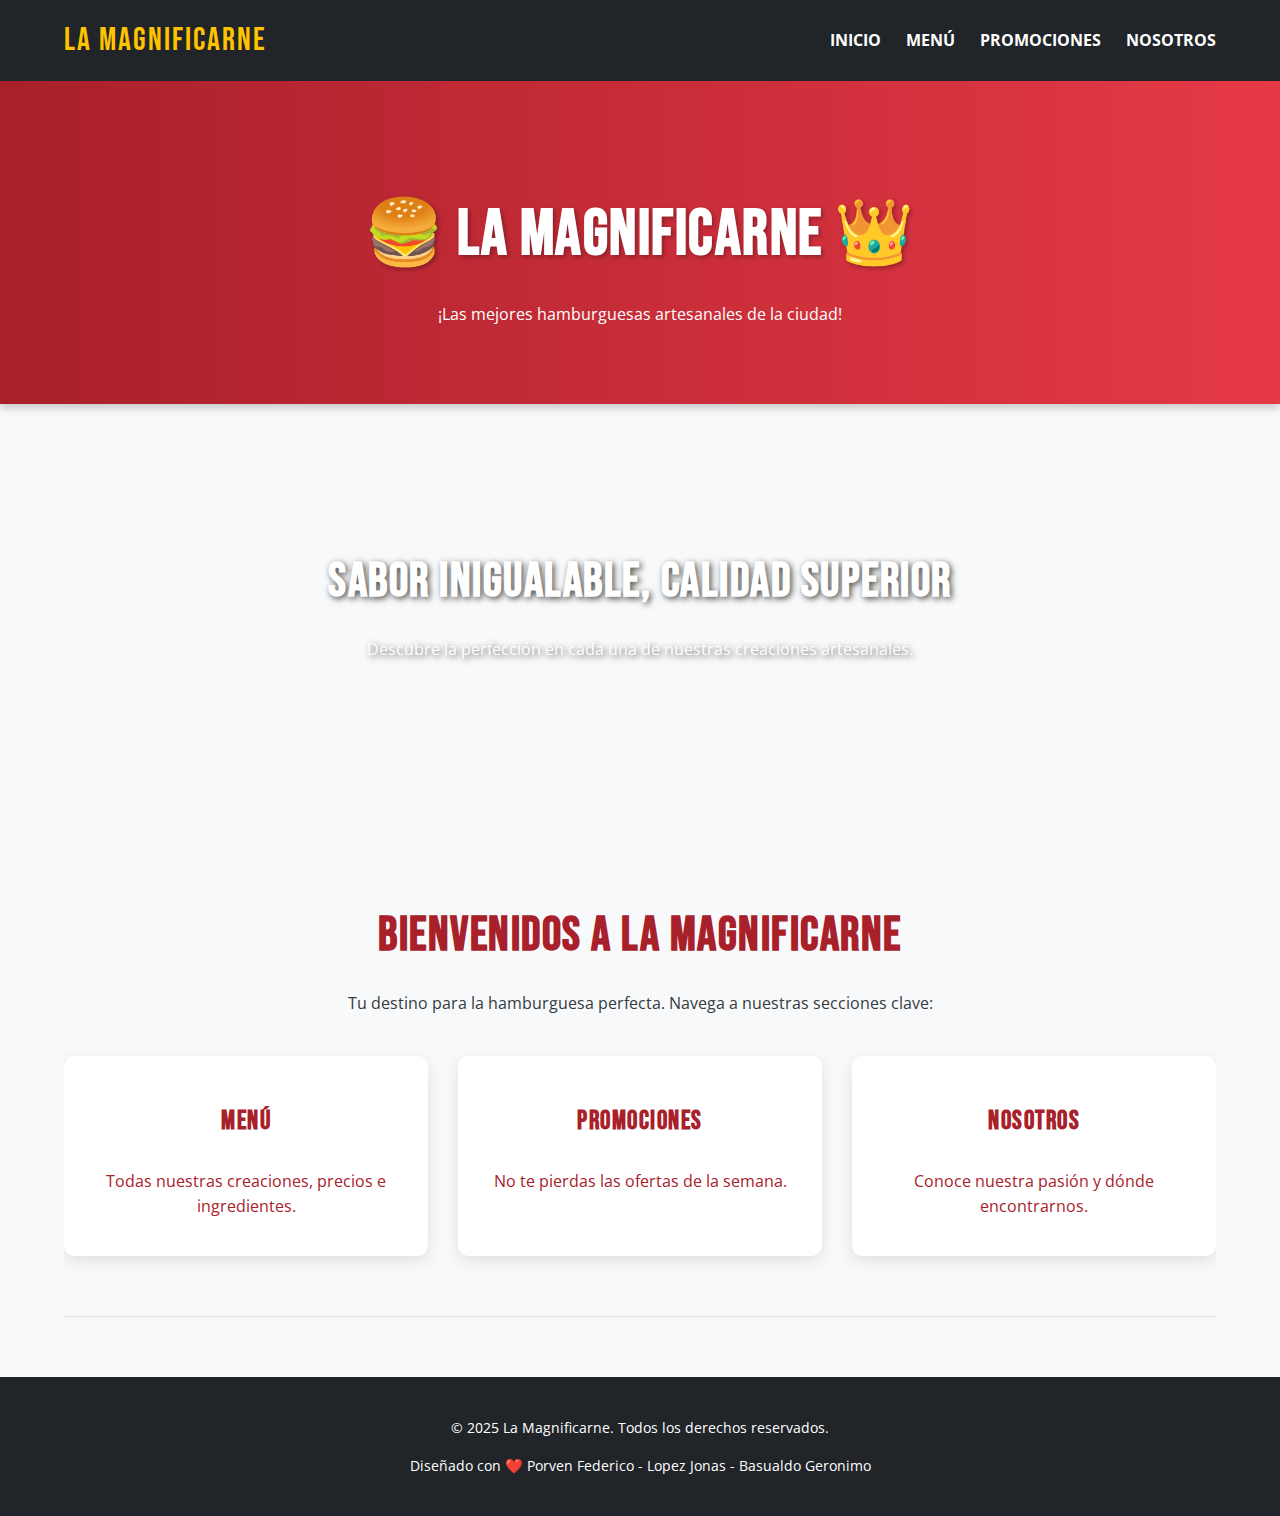
<file: index.html>
<!DOCTYPE html>
<html lang="es">
<head>
    <meta charset="UTF-8">
    <meta name="viewport" content="width=device-width, initial-scale=1.0">
    <title>Inicio | La Magnificarne</title>
    <link rel="icon" type="image/x-icon" href="./assets/icon/hamburguesa.icon.png">
    <link rel="stylesheet" href="./css/styles.css">
    
    <link href="https://fonts.googleapis.com/css2?family=Bebas+Neue&family=Open+Sans:wght@400;700&display=swap" rel="stylesheet">
</head>
<body>

    <nav>
        <div class="container">
            <div class="logo"><a href="index.html">La Magnificarne</a></div>
            <ul>
                <li><a href="index.html">Inicio</a></li>
                <li><a href="./pages/menu.html">Menú</a></li>
                <li><a href="./pages/promociones.html">Promociones</a></li>
                <li><a href="./pages/nosotros.html">Nosotros</a></li>
            </ul>
        </div>
    </nav>

    <header>
        <div class="header-content container">
            <h1>🍔 La Magnificarne 👑</h1>
            <p>¡Las mejores hamburguesas artesanales de la ciudad!</p>
            </div>
    </header>

    <section id="hero-banner">
        <div class="container">
            <h2>Sabor Inigualable, Calidad Superior</h2>
            <p>Descubre la perfección en cada una de nuestras creaciones artesanales.</p>
        </div>
    </section>

    <div class="container main-content">

        <section id="inicio" class="section-padded" style="text-align: center;">
            <div class="section-header">
                <h2>Bienvenidos a La Magnificarne</h2>
                <p>Tu destino para la hamburguesa perfecta. Navega a nuestras secciones clave:</p>
            </div>
            
            <div class="menu-grid" style="grid-template-columns: repeat(auto-fit, minmax(200px, 1fr));">
                <a href="./pages/menu.html" class="menu-item">
                    <h3>Menú</h3>
                    <p>Todas nuestras creaciones, precios e ingredientes.</p>
                </a>
                <a href="./pages/promociones.html" class="menu-item">
                    <h3>Promociones</h3>
                    <p>No te pierdas las ofertas de la semana.</p>
                </a>
                <a href="./pages/nosotros.html" class="menu-item">
                    <h3>Nosotros</h3>
                    <p>Conoce nuestra pasión y dónde encontrarnos.</p>
                </a>
            </div>
        </section>

    </div>

    <footer>
        <p>© 2025 La Magnificarne. Todos los derechos reservados.</p>
        <p>Diseñado con ❤️  Porven Federico - Lopez Jonas - Basualdo Geronimo
        </p>
    </footer>

</body>
</html>
</file>
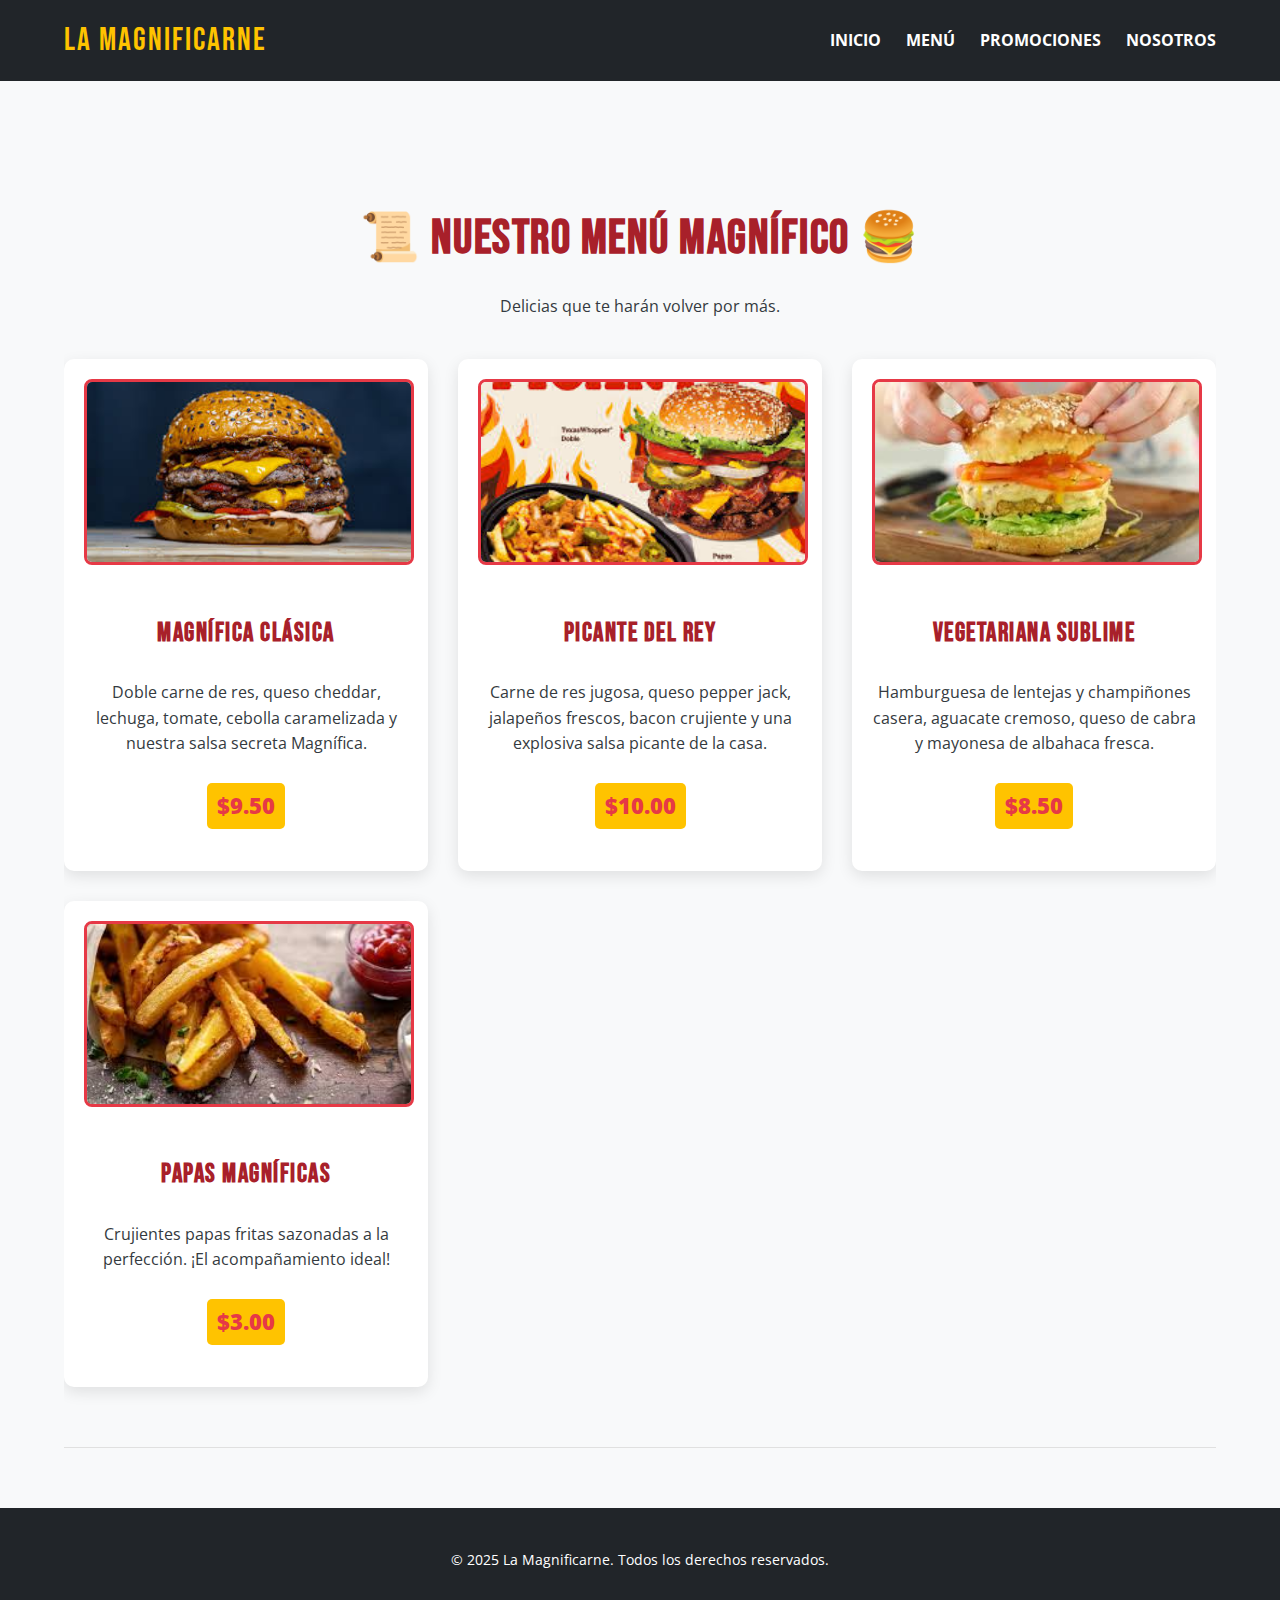
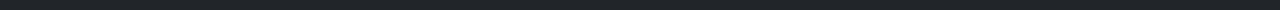
<file: pages/menu.html>
<!DOCTYPE html>
<html lang="es">
<head>
    <meta charset="UTF-8">
    <meta name="viewport" content="width=device-width, initial-scale=1.0">
    <title>Menú | La Magnificarne</title>
    <link rel="icon" type="image/x-icon" href="../assets/icon/hamburguesa.icon.png">
    <link rel="stylesheet" href="../css/styles.css">
    <link href="https://fonts.googleapis.com/css2?family=Bebas+Neue&family=Open+Sans:wght@400;700&display=swap" rel="stylesheet">
</head>
<body>

    <nav>
        <div class="container">
            <div class="logo"><a href="index.html">La Magnificarne</a></div>
            <ul>
                <li><a href="../index.html">Inicio</a></li>
                <li><a href="../pages/menu.html">Menú</a></li>
                <li><a href="../pages/promociones.html">Promociones</a></li>
                <li><a href="../pages/nosotros.html">Nosotros</a></li>
            </ul>
        </div>
    </nav>

    <div class="container main-content">

        <section id="menu" class="section-padded">
            <div class="section-header">
                <h2>📜 Nuestro Menú Magnífico 🍔</h2>
                <p>Delicias que te harán volver por más.</p>
            </div>
            
            <div class="menu-grid">
                <div class="menu-item">
                    <img src="../assets/images/img1.jpg" alt="Magnífica Clásica">
                    <h3>Magnífica Clásica</h3>
                    <p>Doble carne de res, queso cheddar, lechuga, tomate, cebolla caramelizada y nuestra salsa secreta Magnífica.</p>
                    <p class="price"><strong>$9.50</strong></p>
                </div>

                <div class="menu-item">
                    <img src="../assets/images/img2.jpg" alt="Magnífica Clásica">
                    <h3>Picante del Rey</h3>
                    <p>Carne de res jugosa, queso pepper jack, jalapeños frescos, bacon crujiente y una explosiva salsa picante de la casa.</p>
                    <p class="price"><strong>$10.00</strong></p>
                </div>

                <div class="menu-item">
                    <img src="../assets/images/img3.jpg" alt="Vegetariana Sublime">
                    <h3>Vegetariana Sublime</h3>
                    <p>Hamburguesa de lentejas y champiñones casera, aguacate cremoso, queso de cabra y mayonesa de albahaca fresca.</p>
                    <p class="price"><strong>$8.50</strong></p>
                </div>

                <div class="menu-item">
                    <img src="../assets/images/img4.jpg" alt="Papas Fritas">
                    <h3>Papas Magníficas</h3>
                    <p>Crujientes papas fritas sazonadas a la perfección. ¡El acompañamiento ideal!</p>
                    <p class="price"><strong>$3.00</strong></p>
                </div>
            </div>
        </section>

    </div>

    <footer>
        <p>© 2025 La Magnificarne. Todos los derechos reservados.</p>
    </footer>

</body>
</html>
</file>
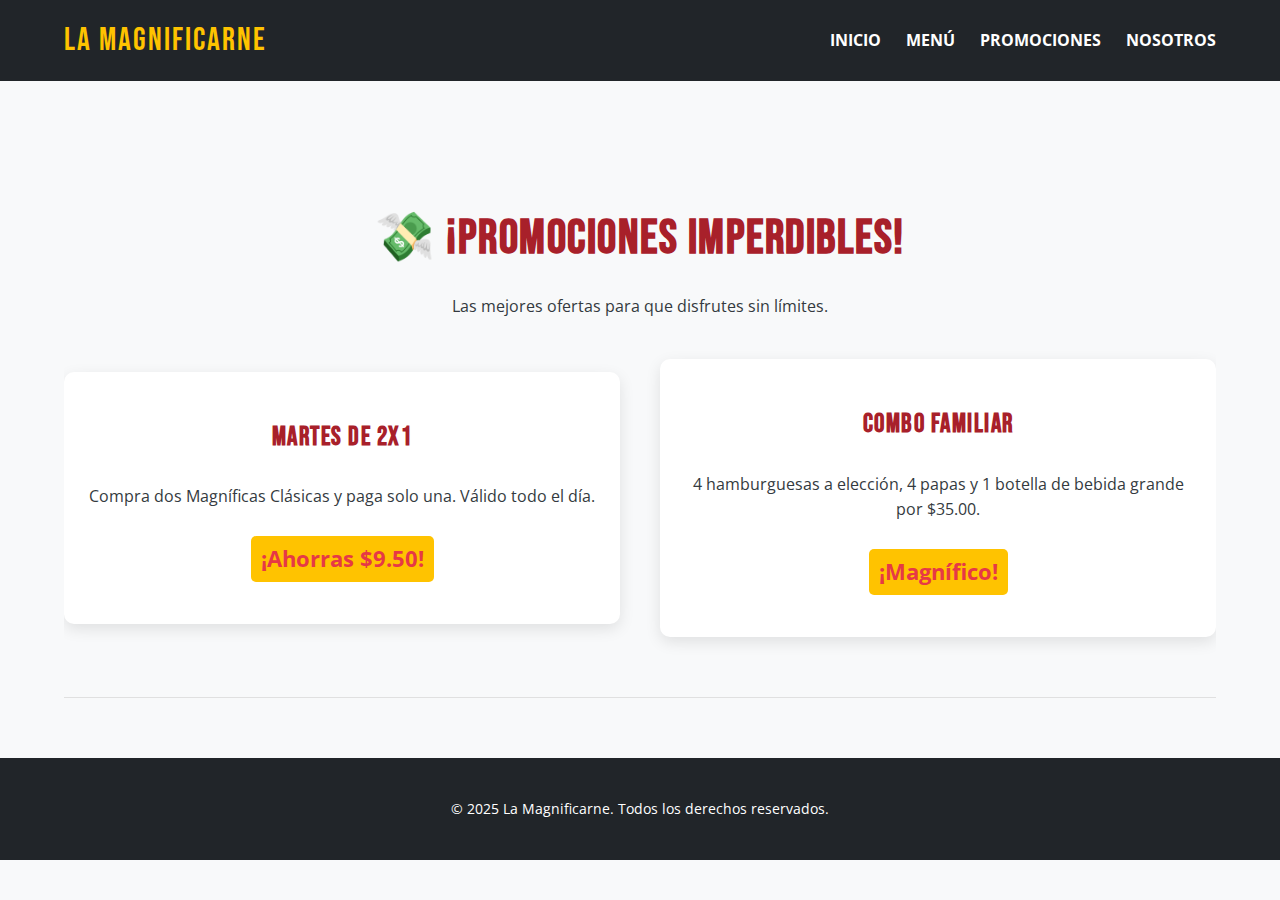
<file: pages/promociones.html>
<!DOCTYPE html>
<html lang="es">
<head>
    <meta charset="UTF-8">
    <meta name="viewport" content="width=device-width, initial-scale=1.0">
    <title>Promociones | La Magnificarne</title>
    <link rel="icon" type="image/x-icon" href="../assets/icon/hamburguesa.icon.png">
    <link rel="stylesheet" href="../css/styles.css">
    <link href="https://fonts.googleapis.com/css2?family=Bebas+Neue&family=Open+Sans:wght@400;700&display=swap" rel="stylesheet">
</head>
<body>

    <nav>
        <div class="container">
            <div class="logo"><a href="index.html">La Magnificarne</a></div>
            <ul>
                <li><a href="../index.html">Inicio</a></li>
                <li><a href="../pages/menu.html">Menú</a></li>
                <li><a href="../pages/promociones.html">Promociones</a></li>
                <li><a href="../pages/nosotros.html">Nosotros</a></li>
            </ul>
        </div>
    </nav>

    <div class="container main-content">

        <section id="ofertas" class="section-padded">
            <div class="section-header">
                <h2>💸 ¡Promociones Imperdibles!</h2>
                <p>Las mejores ofertas para que disfrutes sin límites.</p>
            </div>
            
            <div class="grid-2-cols" style="text-align: center;">
                <div class="menu-item">
                    <h3>Martes de 2x1</h3>
                    <p>Compra dos Magníficas Clásicas y paga solo una. Válido todo el día.</p>
                    <p class="price">¡Ahorras $9.50!</p>
                </div>
                <div class="menu-item">
                    <h3>Combo Familiar</h3>
                    <p>4 hamburguesas a elección, 4 papas y 1 botella de bebida grande por $35.00.</p>
                    <p class="price">¡Magnífico!</p>
                </div>
            </div>
        </section>

    </div>

    <footer>
        <p>© 2025 La Magnificarne. Todos los derechos reservados.</p>
    </footer>

</body>
</html>
</file>
<file: css/styles.css>
/* Paleta de Colores y Variables */
:root {
    --primary-red: #E63946; /* Rojo vibrante */
    --dark-red: #A8202A; /* Rojo oscuro para acentos */
    --gold: #FFC300; /* Dorado para acentos y detalles */
    --light-grey: #f8f9fa; /* Gris claro para fondos */
    --dark-grey: #343a40;  /* Gris oscuro para texto */
    --white: #ffffff;  /* Blanco */
    --black: #212529;  /* Negro */
}

/* Base */
body {
    font-family: 'Open Sans', sans-serif;
    margin: 0;
    padding: 0;
    background-color: var(--light-grey);
    color: var(--dark-grey);
    line-height: 1.6;
}

h1, h2, h3 {
    font-family: 'Bebas Neue', sans-serif;
    color: var(--primary-red);
    letter-spacing: 1.5px;
}

h1 { font-size: 3.5em; }
h2 { font-size: 2.5em; }
h3 { font-size: 1.8em; }

a {
    color: var(--dark-red);
    text-decoration: none;
    transition: color 0.2s ease;
}

a:hover {
    text-decoration: underline;
    color: var(--primary-red);
}

.container {
    width: 90%;
    max-width: 1200px;
    margin: auto;
    overflow: hidden;
    padding: 20px 0;
}

/* --- Barra de Navegación (NAV) --- */
nav {
    background-color: var(--black); 
    padding: 15px 0;
    text-align: center;
}

nav .container {
    display: flex;
    justify-content: space-between;
    align-items: center;
    padding: 0 20px;
}

nav .logo a {
    color: var(--gold);
    font-family: 'Bebas Neue', sans-serif;
    font-size: 2em;
    letter-spacing: 2px;
    text-decoration: none;
}

nav ul {
    list-style: none;
    padding: 0;
    margin: 0;
    display: flex; /* Por defecto, en escritorio, muestra el menú horizontal */
}

nav ul li {
    margin-left: 25px;
}

nav ul li a {
    color: var(--white);
    font-weight: 700;
    text-transform: uppercase;
    transition: color 0.3s ease;
}

nav ul li a:hover {
    color: var(--primary-red);
    text-decoration: none;
}
/* Fin NAV */


/* Header (Solo para Index.html) */
header {
    background: linear-gradient(to right, var(--dark-red), var(--primary-red));
    color: var(--white);
    padding: 40px 0;
    text-align: center;
    box-shadow: 0 4px 8px rgba(0,0,0,0.2);
}

header h1 {
    color: var(--white);
    font-size: 4em;
    margin-bottom: 10px;
    text-shadow: 2px 2px 4px rgba(0,0,0,0.3);
}

/* Botón (Simplificado) */
.btn-primary {
    display: inline-block;
    background-color: var(--gold); 
    color: var(--dark-grey); 
    padding: 10px 20px;
    border-radius: 4px;
    font-weight: bold;
    text-transform: uppercase;
    margin-top: 15px;
    transition: background-color 0.2s ease; 
    border: none;
    cursor: pointer;
    font-size: 1em;
}

.btn-primary:hover {
    background-color: var(--primary-red); 
    color: var(--white); 
    text-decoration: none;
}

/* Hero Banner (Solo para Index.html) */
#hero-banner {
    background: url('https://via.placeholder.com/1500x400/FFD700/808080?text=Fondo+Hamburguesa+Premium') no-repeat center center/cover;
    color: var(--white);
    text-align: center;
    padding: 80px 0;
    text-shadow: 2px 2px 6px rgba(0,0,0,0.7);
}

#hero-banner h2 {
    font-size: 3em;
    color: var(--white);
    margin-bottom: 15px;
}


/* Secciones Generales */
.section-padded {
    padding: 60px 0;
    border-bottom: 1px solid #e0e0e0;
}

.section-header {
    text-align: center;
    margin-bottom: 40px;
}

.section-header h2 {
    font-size: 3em;
    margin-bottom: 10px;
    color: var(--dark-red);
}

/* Grid de 2 Columnas (para Nosotros/Contacto) */
.grid-2-cols {
    display: grid;
    grid-template-columns: 1fr 1fr; /* Por defecto, 2 columnas en escritorio/tablet */
    gap: 40px;
    align-items: center;
}

.grid-2-cols .image-content img {
    max-width: 100%;
    height: auto;
    border-radius: 8px;
    box-shadow: 0 8px 16px rgba(0,0,0,0.2);
}

/* Items Generales (usado en Menú y Promociones) */
.menu-grid {
    /* Auto-fit asegura que las columnas se adapten al espacio disponible */
    display: grid;
    grid-template-columns: repeat(auto-fit, minmax(280px, 1fr));
    gap: 30px;
}

.menu-item {
    background: var(--white);
    padding: 20px;
    border-radius: 10px;
    box-shadow: 0 5px 15px rgba(0,0,0,0.1);
    text-align: center;
    transition: transform 0.3s ease, box-shadow 0.3s ease;
    /* Ajuste para que los items del index sean enlaces que ocupen el 100% del contenedor */
    display: block; 
}

.menu-item:hover {
    transform: translateY(-5px); 
    box-shadow: 0 10px 25px rgba(0,0,0,0.2);
    text-decoration: none; /* Evita subrayado al hacer hover en el index */
}

.menu-item img {
    max-width: 100%;
    border-radius: 8px;
    margin-bottom: 15px;
    border: 3px solid var(--primary-red);
}

.menu-item h3 {
    color: var(--dark-red);
    font-size: 1.6em;
}

.menu-item .price {
    font-size: 1.4em;
    color: var(--primary-red);
    font-weight: bold;
    background-color: var(--gold);
    padding: 5px 10px;
    border-radius: 5px;
    display: inline-block;
    margin-top: 10px;
}

/* Sección de Contacto */
.social-links a {
    display: inline-block;
    background-color: var(--dark-red);
    color: var(--white);
    padding: 8px 15px;
    border-radius: 5px;
    margin-right: 10px;
    margin-top: 10px;
    transition: background-color 0.3s ease;
}

.social-links a:hover {
    background-color: var(--primary-red);
    text-decoration: none;
}

.map-content iframe {
    border-radius: 8px;
    box-shadow: 0 5px 15px rgba(0,0,0,0.1);
}

/* Footer */
footer {
    background-color: var(--black);
    color: var(--white);
    text-align: center;
    padding: 25px 0;
    font-size: 0.9em;
    margin-top: 40px;
}


/* --- Responsiveness (Media Queries) --- */


/* Estilos para Pantallas Grandes (Tablet en vertical y Escritorio) */
@media (min-width: 801px) {
    /* Navbar: Asegura que el logo y el menú estén separados en escritorio */
    nav .container {
        justify-content: space-between;
    }
    nav ul {
        display: flex;
    }
}


/* Estilos para Tablets y Móviles (Máximo 800px de ancho) */
@media (max-width: 800px) {
    
    .container {
        width: 95%; 
        padding: 10px 0;
    }
    
    /* 1. Navbar: Implementa un estilo para móvil (ocultamos los links por defecto) */
    nav .container {
        /* En móvil, solo queremos el logo */
        justify-content: center; 
        flex-direction: column;
    }

    nav ul {
        /* El menú completo se mostraría si tuvieras un botón "hamburguesa" */
        display: none; 
    }

    /* 2. Cuadrículas: Las secciones de 2 columnas se apilan */
    .grid-2-cols {
        grid-template-columns: 1fr; /* Una sola columna */
        gap: 30px;
    }

    /* 3. Tipografía y Espaciado */
    h1 { font-size: 3em; }
    h2 { font-size: 2em; }
    
    header {
        padding: 30px 0;
    }
    
    #hero-banner {
        padding: 60px 0;
    }
}

/* Estilos para Móviles (Máximo 500px de ancho) */
@media (max-width: 500px) {
    h1 { font-size: 2.5em; }
    h2 { font-size: 1.8em; }
    h3 { font-size: 1.4em; }
    
    /* 4. Asegurar que los items de menú/promoción se apilen en una sola columna en móvil */
    .menu-grid {
        /* Permite que el minmax tome el control, pero si hay poco espacio (menos de 300px), se forzará a 1 columna */
        grid-template-columns: 1fr;
    }

    /* 5. Ajuste en Footer */
    footer p {
        padding: 0 10px;
    }
}
/* --- Barra de Navegación (NAV) --- */
nav {
    background-color: var(--black); 
    padding: 15px 0;
}

nav .container {
    display: flex;
    /* En escritorio/tablet grande, separa el logo del menú */
    justify-content: space-between; 
    align-items: center;
    padding: 0 20px;
}
/* ... (El resto del estilo del logo sigue igual) ... */

nav ul {
    list-style: none;
    padding: 0;
    margin: 0;
    display: flex; /* Menú horizontal por defecto en escritorio */
}

nav ul li {
    margin-left: 25px;
}
/* ... (El resto de estilos de enlaces siguen igual) ... */
/* Fin NAV */


/* --- Responsiveness (Media Queries) --- */

/* Estilos para Tablet (Máximo 800px de ancho) */
@media (max-width: 800px) {
    
    .container {
        width: 95%; 
        padding: 10px 0;
    }
    
    /* 1. Navbar: Apila el Logo y el Menú verticalmente en tablet/móvil */
    nav .container {
        flex-direction: column; /* Apila logo y ul */
        padding: 10px 20px;
    }
    
    nav .logo {
        margin-bottom: 10px; /* Espacio entre logo y menú */
    }

    nav ul {
        display: flex; /* Asegura que la lista se muestre */
        flex-direction: column; /* Muestra los enlaces verticalmente */
        width: 100%; /* Ocupa todo el ancho */
        text-align: center;
    }

    nav ul li {
        margin: 5px 0; /* Espacio entre los enlaces verticales */
    }
    
    /* 2. Cuadrículas: Las secciones de 2 columnas se apilan */
    .grid-2-cols {
        grid-template-columns: 1fr; 
        gap: 30px;
    }

    /* 3. Tipografía y Espaciado */
    h1 { font-size: 3em; }
    h2 { font-size: 2em; }
    
    header {
        padding: 30px 0;
    }
    
    #hero-banner {
        padding: 60px 0;
    }
}

/* Estilos para Móviles Muy Pequeños (Máximo 500px de ancho) */
@media (max-width: 500px) {
    h1 { font-size: 2.5em; }
    h2 { font-size: 1.8em; }
    h3 { font-size: 1.4em; }
    
    /* Asegurar que los items de menú/promoción se apilen en una sola columna en móvil */
    .menu-grid {
        grid-template-columns: 1fr;
    }
}
/* ITEMS DEL MENÚ (UNIFORMIDAD VISUAL) */

/* 1. Definimos un contenedor fijo para la imagen */
.menu-item img {
    /* Estas reglas fuerzan a todas las imágenes del menú a tener un tamaño visiblemente uniforme */
    width: 100%; /* Ocupa el 100% del ancho del contenedor del item de menú */
    height: 180px; /* <--- Altura fija deseada para uniformidad */
    
    border-radius: 8px;
    margin-bottom: 15px;
    border: 3px solid var(--primary-red);
    
    /* 2. CLAVE: Técnica object-fit para evitar la distorsión */
    object-fit: cover; /* Esto garantiza que la imagen llene el espacio de 250x180px, recortando si es necesario, sin estirarla. */
}

/* Reducimos el tamaño de la imagen en dispositivos más pequeños para que no ocupe demasiado espacio */
@media (max-width: 500px) {
    .menu-item img {
        height: 150px; /* Reducimos la altura en móvil para ahorrar espacio vertical */
    }
}
</file>
